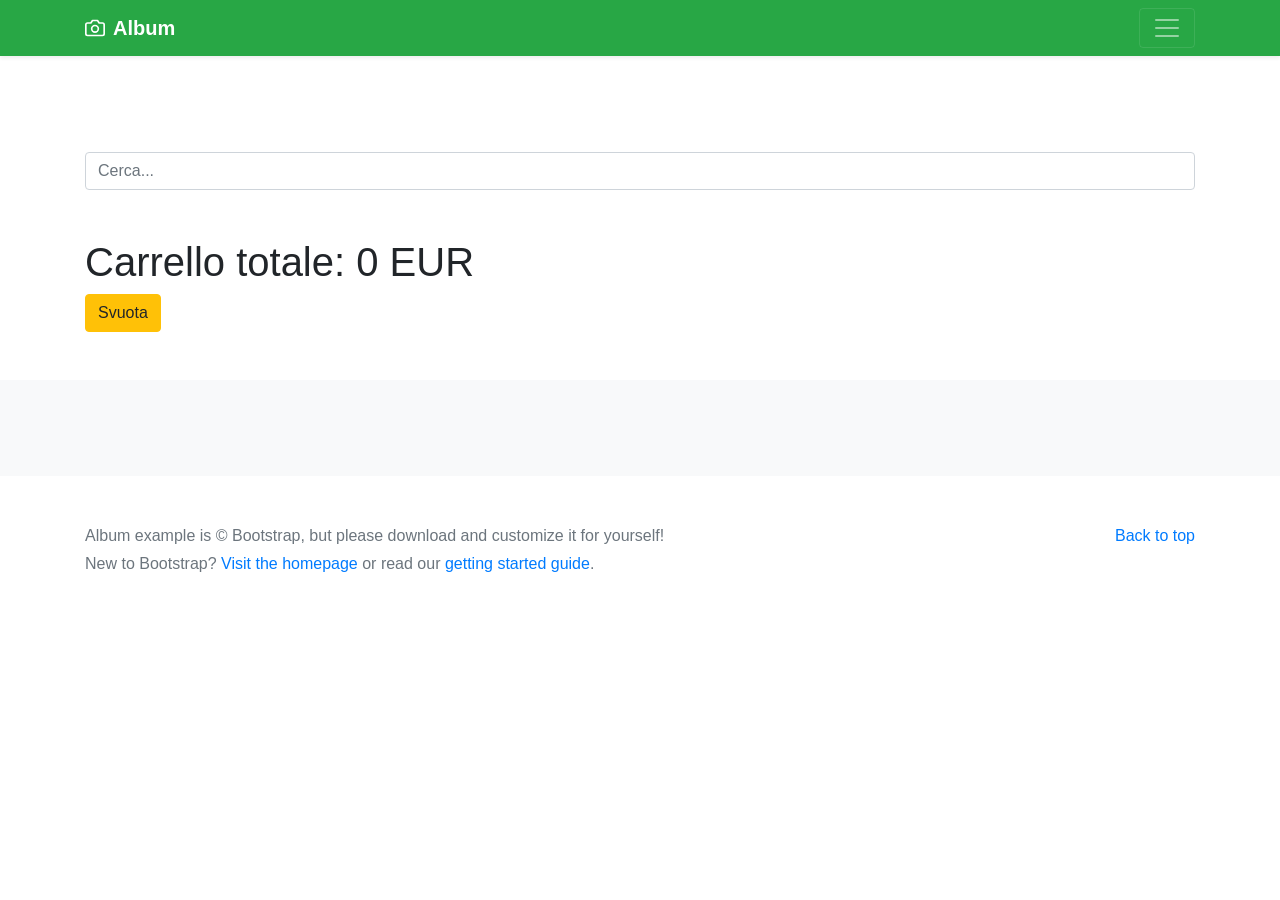
<file: Book Site/index.html>
<!DOCTYPE html>
<html lang="en">
  <head>
    <meta charset="utf-8" />
    <meta
      name="viewport"
      content="width=device-width, initial-scale=1, shrink-to-fit=no"
    />
    <meta name="description" content="" />
    <meta
      name="author"
      content="Mark Otto, Jacob Thornton, and Bootstrap contributors"
    />
    <meta name="generator" content="Hugo 0.101.0" />
    <title>Book Site</title>

    <link
      rel="canonical"
      href="https://getbootstrap.com/docs/4.6/examples/album/"
    />
    <link
      rel="stylesheet"
      href="https://cdn.jsdelivr.net/npm/bootstrap@4.6.2/dist/css/bootstrap.min.css"
      integrity="sha384-xOolHFLEh07PJGoPkLv1IbcEPTNtaed2xpHsD9ESMhqIYd0nLMwNLD69Npy4HI+N"
      crossorigin="anonymous"
    />

    

    <style>
      .bd-placeholder-img {
        font-size: 1.125rem;
        text-anchor: middle;
        -webkit-user-select: none;
        -moz-user-select: none;
        -ms-user-select: none;
        user-select: none;
      }

      @media (min-width: 768px) {
        .bd-placeholder-img-lg {
          font-size: 3.5rem;
        }
      }
    </style>

   
    <link href="./style.css" rel="stylesheet" />
  </head>
  <body>
    <header>
      <div class="collapse bg-info" id="navbarHeader">
        <div class="container">
          <div class="row">
            <div class="col-sm-8 col-md-7 py-4">
              <h4 class="text-white">About</h4>
              <p class="text-muted">
                Add some information about the album below, the author, or any
                other background context. Make it a few sentences long so folks
                can pick up some informative tidbits. Then, link them off to
                some social networking sites or contact information.
              </p>
            </div>
            <div class="col-sm-4 offset-md-1 py-4">
              <h4 class="text-white">Contact</h4>
              <ul class="list-unstyled">
                <li><a href="#" class="text-white">Follow on Twitter</a></li>
                <li><a href="#" class="text-white">Like on Facebook</a></li>
                <li><a href="#" class="text-white">Email me</a></li>
              </ul>
            </div>
          </div>
        </div>
      </div>
      <div class="navbar navbar-dark bg-success shadow-sm">
        <div class="container d-flex justify-content-between">
          <a href="#" class="navbar-brand d-flex align-items-center">
            <svg
             
              width="20"
              height="20"
              fill="none"
              stroke="currentColor"
              stroke-linecap="round"
              stroke-linejoin="round"
              stroke-width="2"
              aria-hidden="true"
              class="mr-2"
              viewBox="0 0 24 24"
              focusable="false"
            >
              <path
                d="M23 19a2 2 0 0 1-2 2H3a2 2 0 0 1-2-2V8a2 2 0 0 1 2-2h4l2-3h6l2 3h4a2 2 0 0 1 2 2z"
              />
              <circle cx="12" cy="13" r="4" />
            </svg>
            <strong>Album</strong>
          </a>
          <button
            class="navbar-toggler"
            type="button"
            data-toggle="collapse"
            data-target="#navbarHeader"
            aria-controls="navbarHeader"
            aria-expanded="false"
            aria-label="Toggle navigation"
          >
            <span class="navbar-toggler-icon"></span>
          </button>
        </div>
      </div>
    </header>

    <main role="main">
      <section class="container py-5">
        <div class="text-center my-5">
          <input onkeyup="searchBook(event)" type="text" placeholder="Cerca..." class="form-control" />
        </div>
        <h1>Carrello totale: <span class="totale">0</span> EUR</h1>
        <button class="btn btn-warning" onclick="emptyCart()"> Svuota </button>
        <ul class="list-group">
        </ul>
      </section>

      <div class="album py-5 bg-light">
        <div class="container">
          <div class="row"></div>
        </div>
      </div>
    </main>

    <footer class="text-muted">
      <div class="container">
        <p class="float-right">
          <a href="#">Back to top</a>
        </p>
        <p>
          Album example is &copy; Bootstrap, but please download and customize
          it for yourself!
        </p>
        <p>
          New to Bootstrap? <a href="/">Visit the homepage</a> or read our
          <a href="../getting-started/introduction/">getting started guide</a>.
        </p>
      </div>
    </footer>

    <script
      src="https://cdn.jsdelivr.net/npm/jquery@3.5.1/dist/jquery.slim.min.js"
      integrity="sha384-DfXdz2htPH0lsSSs5nCTpuj/zy4C+OGpamoFVy38MVBnE+IbbVYUew+OrCXaRkfj"
      crossorigin="anonymous"
    ></script>
    <script src="./index.js"></script>
  </body>
</html>
</file>
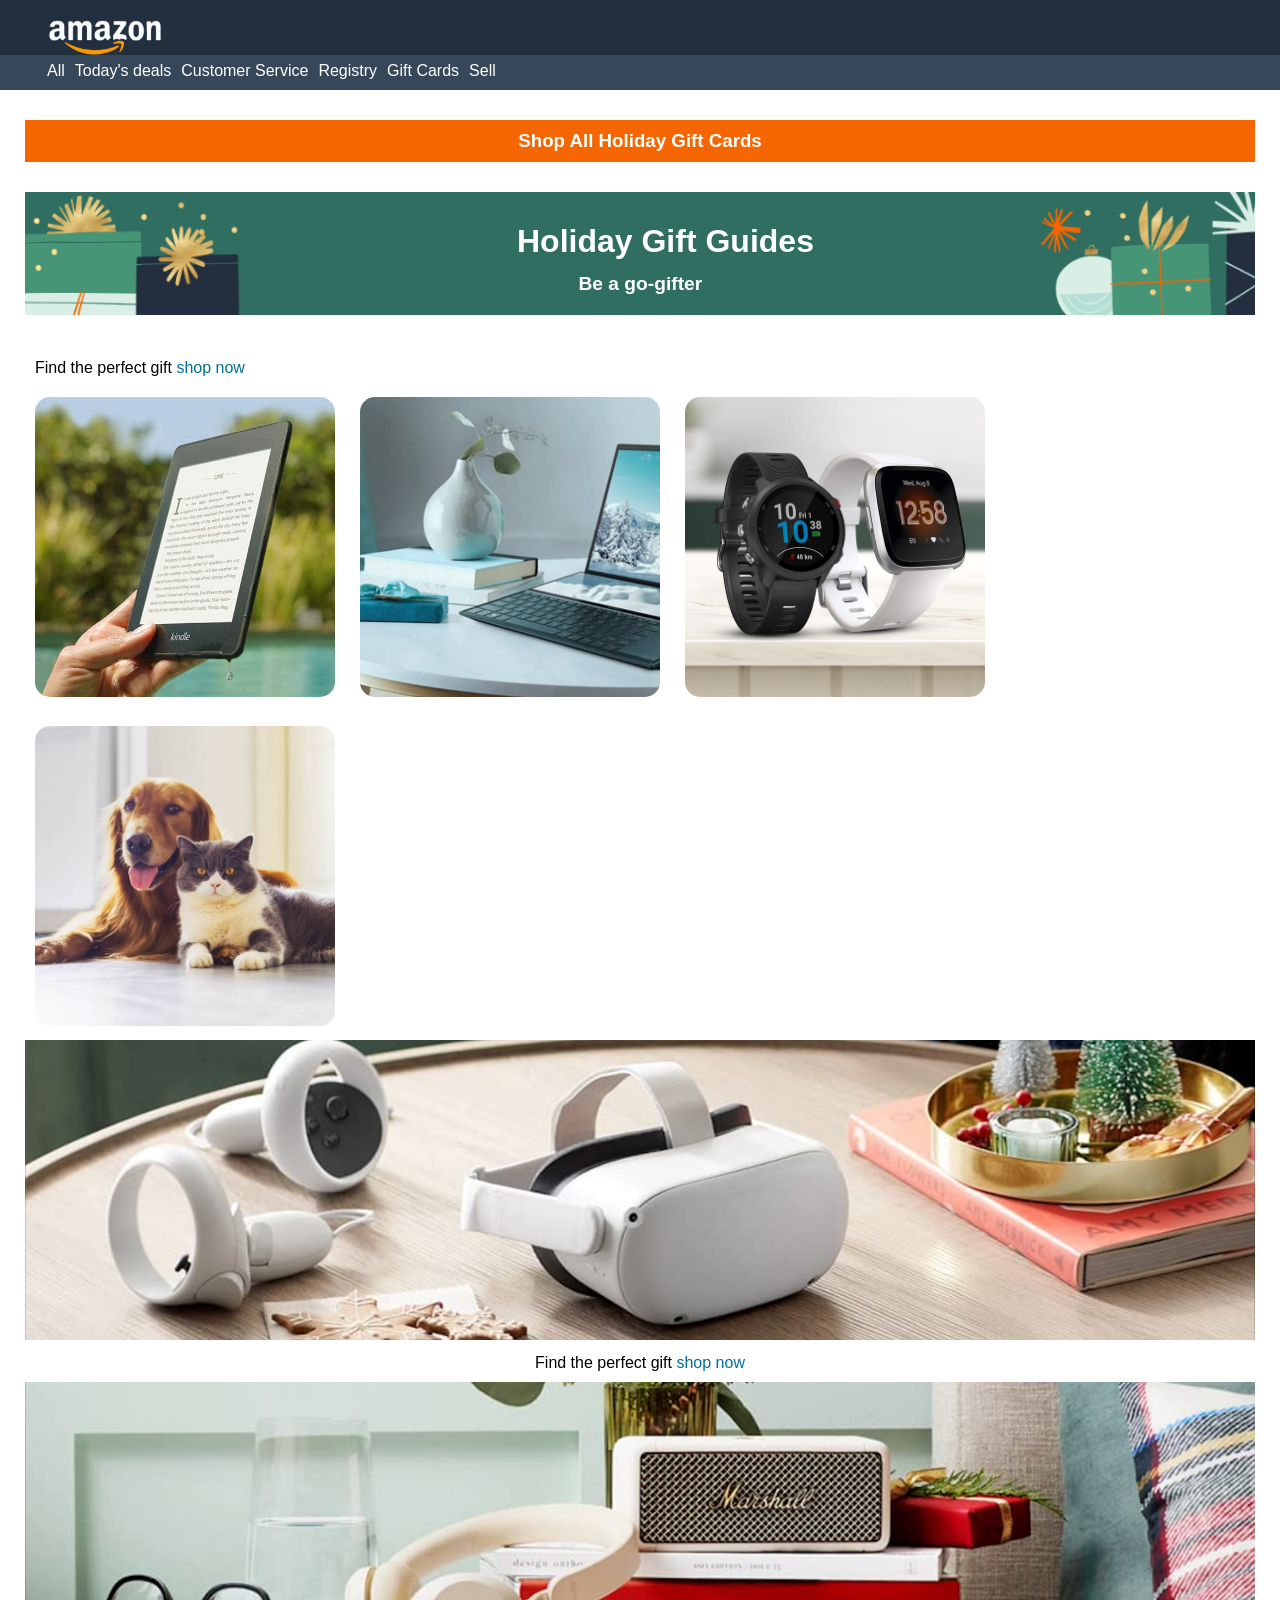
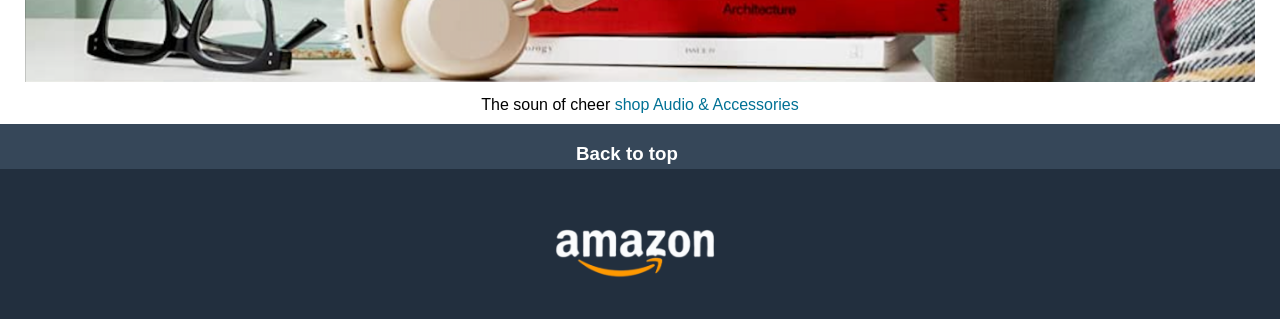
<file: m1-d2/indeex.html>
<!DOCTYPE html>
<html lang="en">

<head>
    <meta charset="UTF-8">
    <meta name="viewport" content="width=device-width, initial-scale=1.0">
    <title>Amazon</title>
    <link rel="stylesheet" href="style.css">
</head>

<body>
    <nav class="navbar">
        <div class="navimg"><img class="logo-img" src="assets/assets/logo.png" alt="logo di amazon"></div>
        <div class="sub-nav">
            <ul class="navbar-links">
                <li>All</li>
                <li>Today's deals</li>
                <li>Customer Service</li>
                <li>Registry</li>
                <li>Gift Cards</li>
                <li>Sell</li>
            </ul>
        </div>
    </nav>

    <header class="spacing header">
        <div class="head-title">
            <h3>Shop All Holiday Gift Cards</h3>
        </div>
        <div class="header-img-container">
            <img class="regali" src="assets/assets/bg-image.png" alt="regali di natale">
            <div class="header-text">
                <h2>Holiday Gift Guides</h2>
                <h5>Be a go-gifter</h5>
            </div>

        </div>
    </header>

    <main>
        <section class="First-section spacing">
            <div class="product-text">Find the perfect gift <span>shop now</span></div>
            <div class="product-container">
                <div><img class="product-image" src="./assets/assets/img_1.jpg" alt="tablet"></div>
                <div><img class="product-image"  src="assets/assets/img_2.jpg" alt="vaso"></div>
                <div><img class="product-image"  src="assets/assets/img_3.jpg" alt="orologio"></div>
                <div><img class="product-image"  src="assets/assets/img_4.jpg" alt="cane e gatto"></div>
            </div>
        </section>
        <section class="end-section spacing">
            <div><img class="end-section-img" src="assets/assets/img_9.png" alt="visore vr"></div>
        <div class="product-text">Find the perfect gift <span>shop now</span></div>
        </section>
        <section class="end-section spacing">   <div><img class="end-section-img" src="assets/assets/img_10.png" alt="radio vintage"></div>
            <div class="product-text">The soun of cheer <span>shop Audio & Accessories</span></div></section>
    </main>


    <footer>
<div class="end-bar"><h3 class="end-text">Back to top</h3></div>
<div class="end-logo"><img class="end-logo-img" src="assets/assets/logo.png" alt="logo amazon"></div>
    </footer>

</body>

</html>
</file>
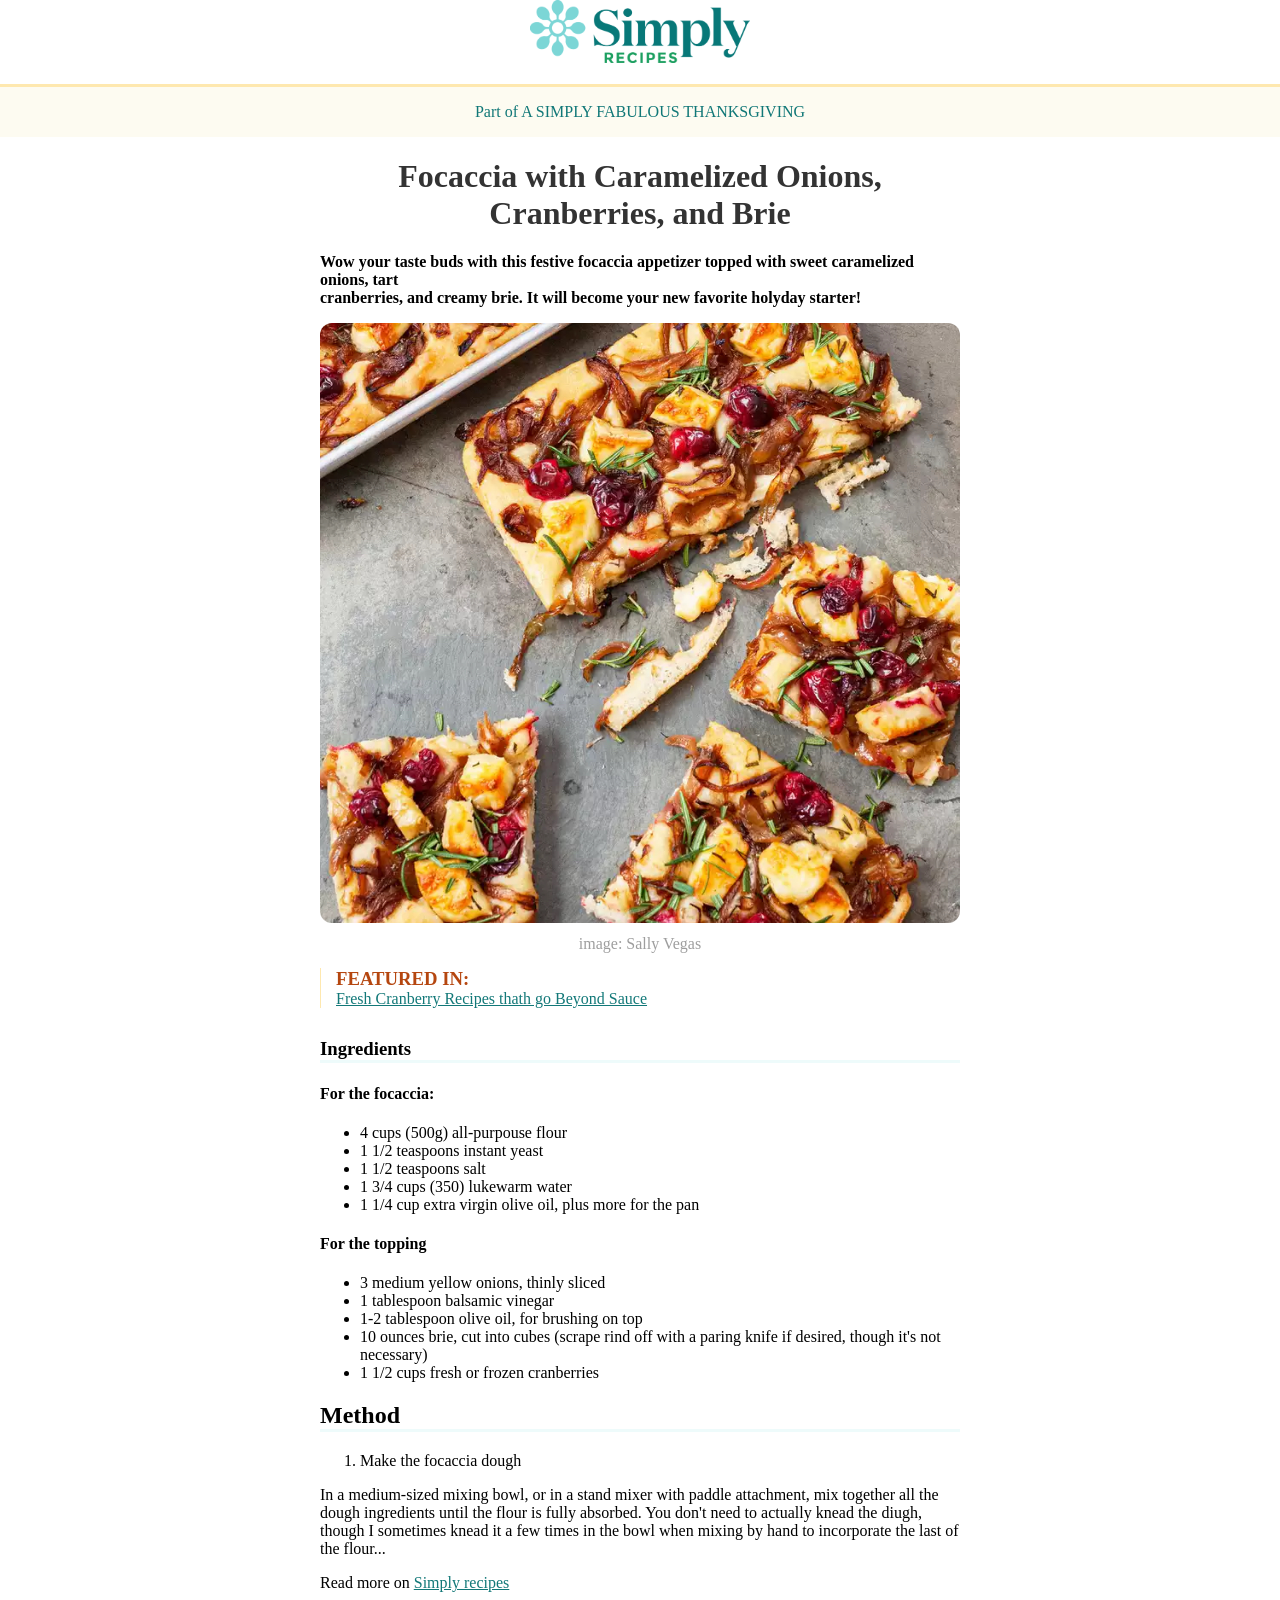
<file: modulo 1/m1/indeex.html>
<!DOCTYPE html>
<html lang="it">

<head>
    <meta charset="UTF-8">
    <meta name="viewport" content="width=, initial-scale=1.0">
    <title>Document</title>
    <link rel="stylesheet" href="style.css">
</head>

<body>
    <nav class="nav">
        <div class="container-logo">
            <img class="simply" src="assets/Simply_Recipes_Logo_-_2021.png" alt="simply recipes logo">
        </div>

        <div class="sub">
            <p>Part of <span>A SIMPLY FABULOUS THANKSGIVING</span></p>
             
        </div>
    </nav>
<main >
    
<div class="main-div">
    <h1>Focaccia with Caramelized Onions, <br> Cranberries, and Brie</h1>
    <p><strong>Wow your taste buds with this festive focaccia appetizer topped with sweet caramelized onions, tart <br> cranberries, and creamy brie. 
        It will become your new favorite holyday starter!</strong></p>

        <figure><img src="assets/focaccia.2.webp" alt="immagine focaccia">
         <figcaption>image: Sally Vegas</figcaption>
        
        </figure>
<div class="sub-img">
<h3>FEATURED IN:</h3>
<a href="#">Fresh Cranberry Recipes thath go Beyond Sauce</a>
</div>
<div class="ingredient-list">
    <h3 class="border">Ingredients</h3>
<h4> For the focaccia:</h4>
<ul>
<li>4 cups (500g) all-purpouse flour</li>
<li>1 1/2 teaspoons instant yeast</li>
<li>1 1/2 teaspoons salt</li>
<li>1 3/4 cups (350) lukewarm water</li>
<li>1 1/4 cup extra virgin olive oil, plus more for the pan</li>
</ul>
<h4>For the topping</h4>
<ul>
<li>3 medium yellow onions, thinly sliced</li>
<li>1 tablespoon balsamic vinegar</li>
<li>1-2 tablespoon olive oil, for brushing on top</li>
<li>10 ounces brie, cut into cubes (scrape rind off with a paring knife if
    desired, though it's not necessary)
</li>
<li>1 1/2 cups fresh or frozen cranberries</li>    
</ul>
<h2 class="border">Method</h2>
<ol>
    <li>Make the focaccia dough </li>
</ol>
<p>In a medium-sized mixing bowl, or in a stand mixer with paddle attachment, mix together all the dough ingredients until the flour is fully absorbed.
    You don't need to actually knead the diugh, though I sometimes knead it a few times in the bowl when mixing by hand to incorporate the last of the flour... </p>
<p>Read more on <span><a href="#">Simply recipes</a></span></p>

</div>


    </div>





    

</main>

</body>

</html>
</file>
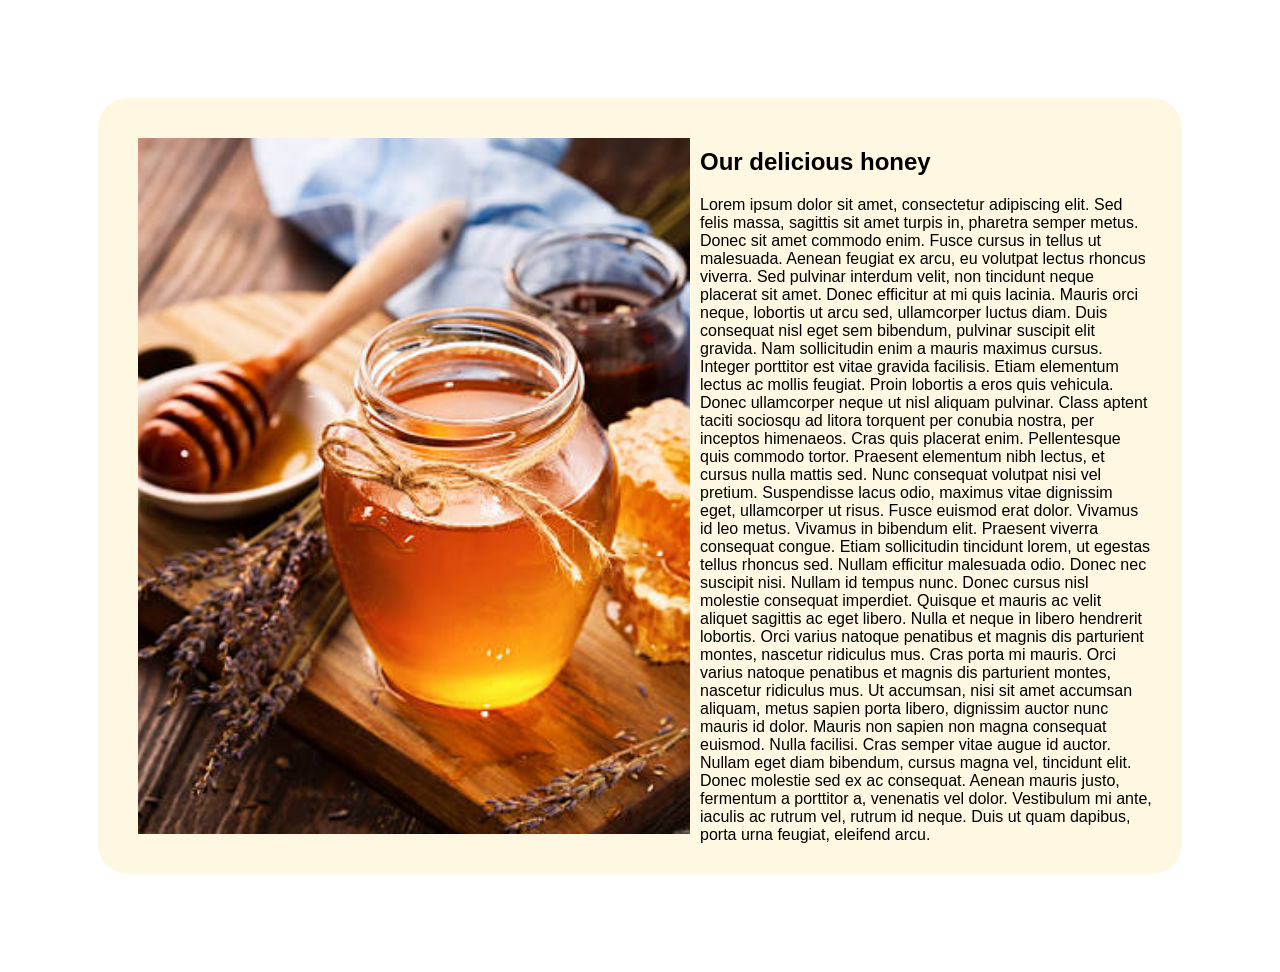
<file: w1-d4/article/article.html>
<!DOCTYPE html>
<html lang="en">
  <head>
    <meta charset="UTF-8" />
    <meta http-equiv="X-UA-Compatible" content="IE=edge" />
    <meta name="viewport" content="width=device-width, initial-scale=1.0" />
    <link rel="stylesheet" href="article.css" />
    <title>Document</title>
  </head>
  <body>
    <article>
      <img src="../_assets/honey.jpg" alt="honey" />
      <div class="article__text">
        <h1>Our delicious honey</h1>
        Lorem ipsum dolor sit amet, consectetur adipiscing elit. Sed felis
        massa, sagittis sit amet turpis in, pharetra semper metus. Donec sit
        amet commodo enim. Fusce cursus in tellus ut malesuada. Aenean feugiat
        ex arcu, eu volutpat lectus rhoncus viverra. Sed pulvinar interdum
        velit, non tincidunt neque placerat sit amet. Donec efficitur at mi quis
        lacinia. Mauris orci neque, lobortis ut arcu sed, ullamcorper luctus
        diam. Duis consequat nisl eget sem bibendum, pulvinar suscipit elit
        gravida. Nam sollicitudin enim a mauris maximus cursus. Integer
        porttitor est vitae gravida facilisis. Etiam elementum lectus ac mollis
        feugiat. Proin lobortis a eros quis vehicula. Donec ullamcorper neque ut
        nisl aliquam pulvinar. Class aptent taciti sociosqu ad litora torquent
        per conubia nostra, per inceptos himenaeos. Cras quis placerat enim.
        Pellentesque quis commodo tortor. Praesent elementum nibh lectus, et
        cursus nulla mattis sed. Nunc consequat volutpat nisi vel pretium.
        Suspendisse lacus odio, maximus vitae dignissim eget, ullamcorper ut
        risus. Fusce euismod erat dolor. Vivamus id leo metus. Vivamus in
        bibendum elit. Praesent viverra consequat congue. Etiam sollicitudin
        tincidunt lorem, ut egestas tellus rhoncus sed. Nullam efficitur
        malesuada odio. Donec nec suscipit nisi. Nullam id tempus nunc. Donec
        cursus nisl molestie consequat imperdiet. Quisque et mauris ac velit
        aliquet sagittis ac eget libero. Nulla et neque in libero hendrerit
        lobortis. Orci varius natoque penatibus et magnis dis parturient montes,
        nascetur ridiculus mus. Cras porta mi mauris. Orci varius natoque
        penatibus et magnis dis parturient montes, nascetur ridiculus mus. Ut
        accumsan, nisi sit amet accumsan aliquam, metus sapien porta libero,
        dignissim auctor nunc mauris id dolor. Mauris non sapien non magna
        consequat euismod. Nulla facilisi. Cras semper vitae augue id auctor.
        Nullam eget diam bibendum, cursus magna vel, tincidunt elit. Donec
        molestie sed ex ac consequat. Aenean mauris justo, fermentum a porttitor
        a, venenatis vel dolor. Vestibulum mi ante, iaculis ac rutrum vel,
        rutrum id neque. Duis ut quam dapibus, porta urna feugiat, eleifend
        arcu.
      </div>
    </article>
  </body>
</html>
</file>
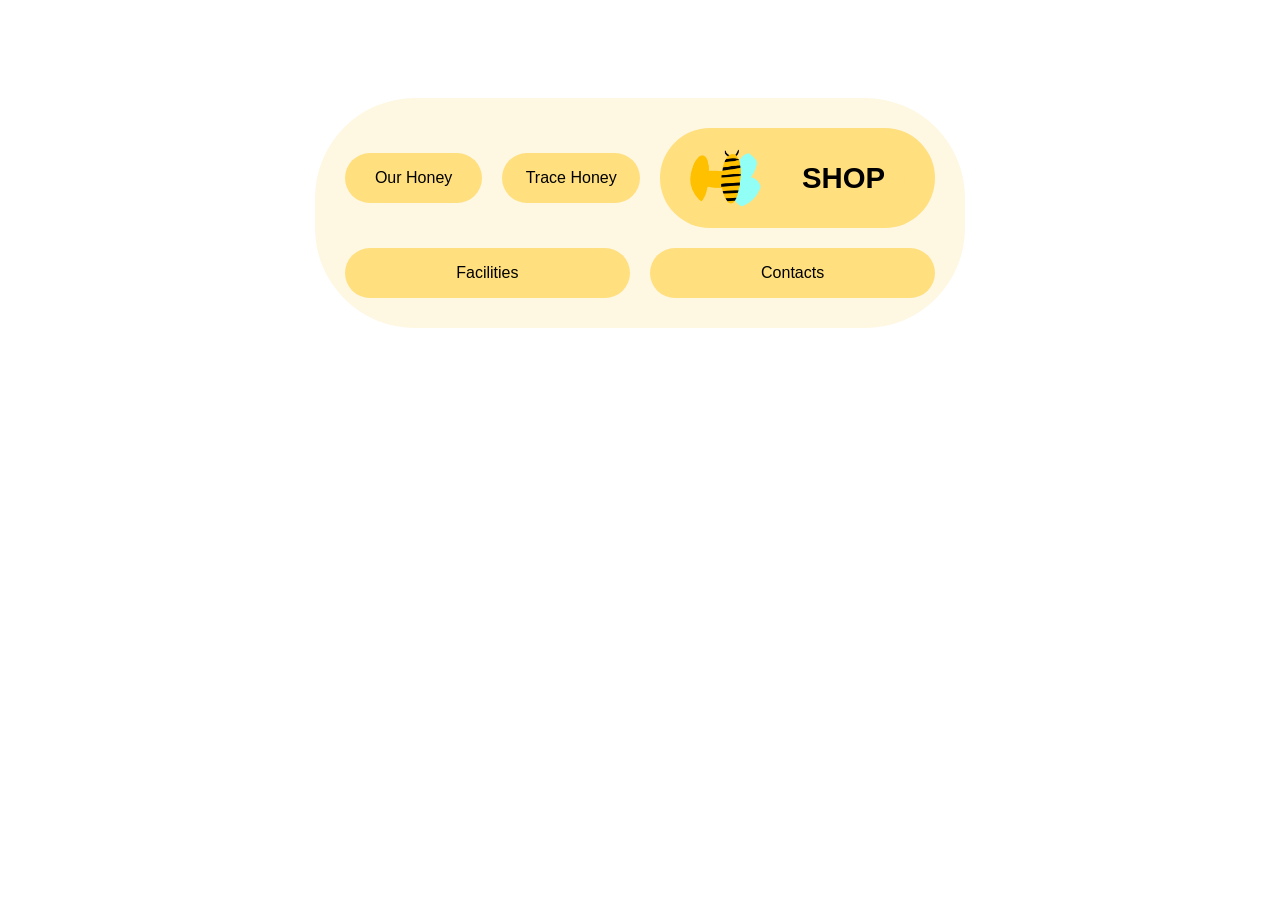
<file: w1-d4/navBar/nav.html>
<!DOCTYPE html>
<html lang="en">
<head>
    <meta charset="UTF-8">
    <meta http-equiv="X-UA-Compatible" content="IE=edge">
    <meta name="viewport" content="width=device-width, initial-scale=1.0">
    <link rel="stylesheet" href="./nav.css">
    <title>Document</title>
</head>
<body>
    <nav>
        <div class="nav__item--small">Our Honey</div>
        <div class="nav__item--small">Trace Honey</div>
        <div class="nav__item--big">
            <img src="../_assets/logo.png" alt="logo">
            <div class="nav__cta">
                SHOP
            </div>
        </div>
        <div class="nav__item--small">Facilities</div>
        <div class="nav__item--small">Contacts</div>
    </nav>

    
</body>
</html>
</file>
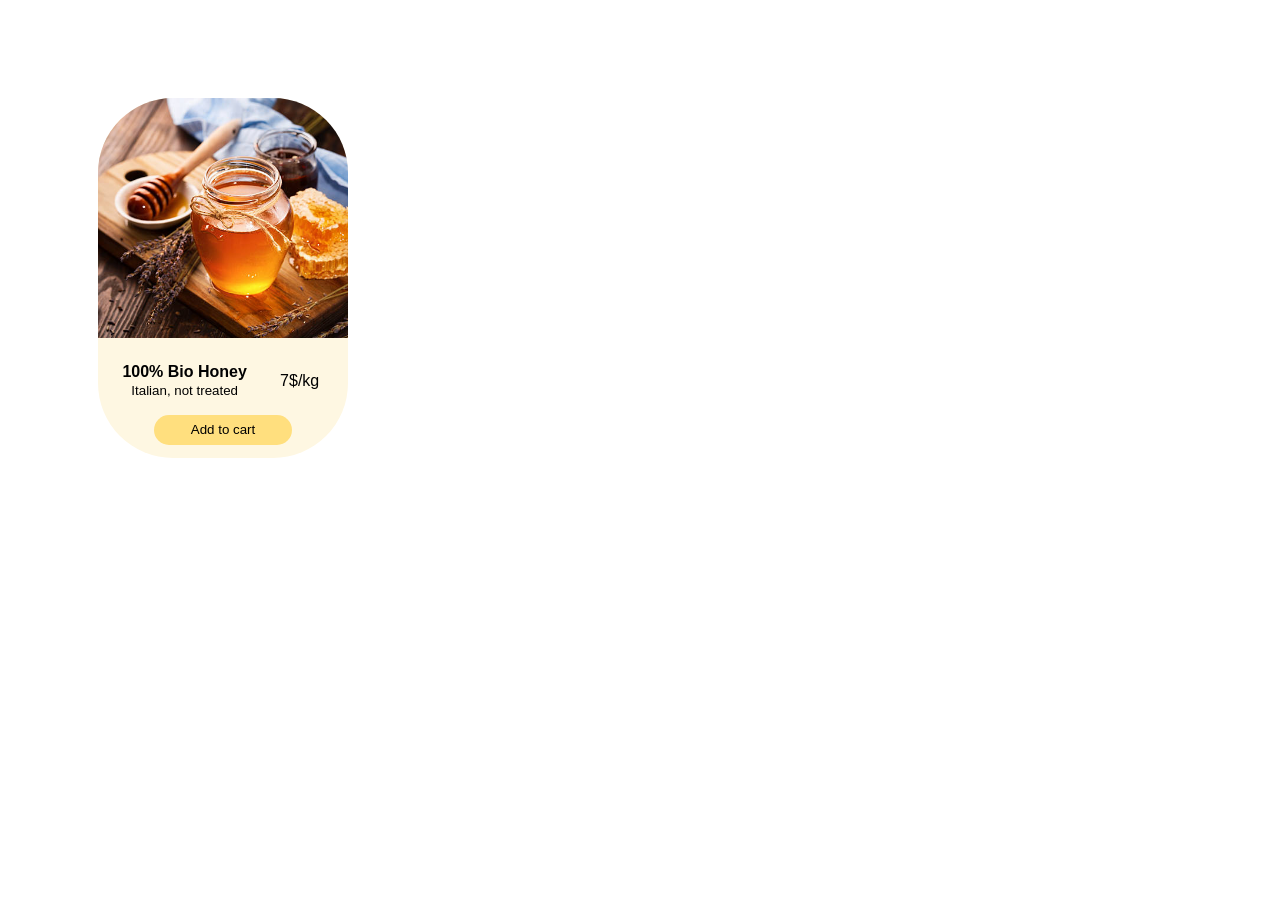
<file: w1-d4/prCard/p-card.html>
<!DOCTYPE html>
<html lang="en">
<head>
    <meta charset="UTF-8">
    <meta http-equiv="X-UA-Compatible" content="IE=edge">
    <meta name="viewport" content="width=device-width, initial-scale=1.0">
    <link rel="stylesheet" href="product.css">
    <title>Document</title>
</head>
<body>
    <div class="prod__card">
        <img src="../_assets/honey.jpg" class="prod__img" alt="honey">
        <div class="prod__info">
            <div class="prod__data">
                <div class="prod__name">
                    <div class="main">100% Bio Honey</div>
                    <small>Italian, not treated</small>
                </div>
                <div class="prod__price">7$/kg</div>
            </div>
            <div class="prod__cta">
                <button>Add to cart</button>
            </div>
        </div>
    </div>
    
</body>
</html>
</file>
<file: Book Site/style.css>
.jumbotron {
  padding-top: 3rem;
  padding-bottom: 3rem;
  margin-bottom: 0;
  background-color: #fff;
}
@media (min-width: 768px) {
  .jumbotron {
    padding-top: 6rem;
    padding-bottom: 6rem;
  }
}

.jumbotron p:last-child {
  margin-bottom: 0;
}

.jumbotron h1 {
  font-weight: 300;
}

.jumbotron .container {
  max-width: 40rem;
}

.card img {
  aspect-ratio: 1/1.7;
  object-fit: cover;
  width: 100%;
}



footer {
  padding-top: 3rem;
  padding-bottom: 3rem;
}

footer p {
  margin-bottom: .25rem;
}
</file>
<file: m1-d2/style.css>
:root {
    --logo-bg: #222F3E;
    --navbar-bg: #364759;
    --header-orange: #F56600;
    --link-color: #007195;
}

body {
    margin: 0;
    padding: 0;
    font-family: Arial, Helvetica, sans-serif;
}

.navbar {
    background-color: var(--logo-bg);
}

.navimg {
    margin-left: 30px;
    padding: 15px;
    height: 25px;
}

.logo-img {
    width: 120px;

}

.spacing {
    padding: 0 25px 0 25px;

}

.header {
    margin: 30px 0 30px 0;
}

.sub-nav {

    background-color: var(--navbar-bg);
    color: white;
    height: 35px;
}

.navbar-links {
    display: flex;
    list-style: none;
    gap: 10px;
    padding: 0;
    margin: 0;
}

ul.navbar-links {
    margin: 0 10px 0 40px;
    padding: 7px;
}

.head-title h3 {
    padding: 0;
    margin: 0;
}

.head-title {
    color: white;
    background-color: var(--header-orange);
    padding: 10px;
    text-align: center;
    font-weight: 500;
}

.regali {
    width: 100%;
    margin-top: 30px;
    height: 45;
}

.header-img-container {
    position: relative;
}

.header-text h2 {
    color: white;
    position: absolute;
    top: 22%;
    left: 40%;
    font-size: xx-large;
}

.header-text h5 {
    color: white;
    position: absolute;
    top: 50%;
    left: 45%;
    font-size: larger;
}

.end-section {text-align: center;
   
}
span{
    color: var(--link-color);
}
.product-text{
    padding: 10px;
}
.product-container {
    display: flex;
    flex-wrap: wrap;
    justify-content: start;
    align-items: start;
    gap: 25px;
    padding: 10px;
}

.product-image {
    width: 300px;
    height: 300px;
    border-radius: 15px;
object-fit: cover;
}

.end-section-img{
   width: 100%;
    height: 300px;
    object-fit: cover;
    
}
.end-bar{position: relative;
    text-align: center;
    color: white;
    background-color: var(--navbar-bg);
    height: 45px;
}
.end-text{
    position: absolute;
    left: 45%;
    
}
.end-logo{position: relative;
    text-align: center;
    background-color: var(--logo-bg);
    height: 150px;
}
.end-logo-img{
    position: absolute;
    width: 170px;
    top: 35%;
    left: 43%;
}
</file>
<file: modulo 1/m1/style.css>
body{
margin: 0 auto;
padding: 0 auto;
}
.nav{
    display: flex;
    flex-direction: column;
    justify-content: center;
    align-items: center;
    gap: 17px;
}

.simply {
width: 220px;
}

.sub {
    border-top:3px solid #fee8af;
    background-color: #fdfbf1;
    width: 100%;
    text-align: center;
    color:#107777;
   }

   main{
    display: flex;
flex-direction: column;
width: 100%;
justify-content: center;
align-items: center;}

   .main-div {
    width: 50%;
   }

   figure{
    padding: 0;
    margin: 0;
   } 

   main h1 {
    color: #333333;
    padding-left: 45px;
    padding-right: 45px;
    text-align: center;
    
   }
   main img {
    height: 600px;
    width: 100%;
    object-fit: cover;
    border-radius: 12px;

   }
   figcaption {
    margin-top: 8px;
    text-align: center;
    color: #9e9e9e;
   }

.sub-img {
margin-top: 15px;
  border-left: 1px solid #fee8af;
  padding-left: 15px;
  margin-bottom: 30px;
}

.sub-img h3 {
    color: #b5460f;
    margin: 0;
    padding: 0;
}

   a {
    color:#127878;
   }

   .border {
    
    border-bottom: 3px solid #eefbfb;
   }
</file>
<file: w1-d4/article/article.css>
body {
    padding: 90px;
    font-family: Arial, Helvetica, sans-serif;
}
article {
    display: flex;
    flex-wrap: wrap-reverse;

    background-color: #fef7e2;
    border-radius: 30px;
    padding: 30px;
}
article img {
    flex: 1 1 500px;
    overflow: hidden;
    margin: 10px;
    object-fit: cover;

}

article .article__text {
    flex: 1 1 400px;
    /* margin: 30px; */

}
</file>
<file: w1-d4/navBar/nav.css>
body {
    padding: 90px;
    font-family: Arial, Helvetica, sans-serif;
    display: flex;
    justify-content: center;
}

* {
    box-sizing: border-box;
}

nav {
    background-color: #FEF7E2;
    width: 60%;
    min-width: 320px;
    min-height: 160px;
    border-radius: 100px;

    display: flex;
    align-items: center;
    flex-wrap: wrap;
    padding: 20px;
    box-sizing: border-box;
    
}
nav * {
    margin: 10px;
    background-color: #FFDF7E;
    border-radius: 100px;

    display: flex;
    justify-content: center;
    align-items: center;
}
nav .nav__item--small {
    flex: 1 0 100px;
    
    height: 50px;

}

nav .nav__item--big {
    flex: 2 0 200px;
    height: 100px;

    display: flex;
    padding: 20px;
    
}

.nav__item--big img {
    flex: 1 0 60px;
    height: 60px;
}

.nav__item--big .nav__cta {
    flex: 2 0 120px;
    font-weight: bold;
    font-size: 22pt;
    
}
</file>
<file: w1-d4/prCard/product.css>
body {
    padding: 90px;
    font-family: Arial, Helvetica, sans-serif;
  }
  
  .prod__card {
    width: 15vw;
    min-width: 250px;
    min-height: 40vh;
  
    background-color: #fef7e2;
    border-radius: 75px;
  
    display: flex;
    flex-direction: column;
    overflow: hidden;
  }
  
  .prod__card .prod__img {
    flex: 3 0 240px;
    object-fit: cover;
  }
  
  .prod__card .prod__info {
    flex: 1 0 120px;
  
    display: flex;
    flex-direction: column;
    align-items: center;
  
    padding: 10px;
    box-sizing: border-box;
  }
  
  .prod__card div {
    width: 100%;
  }
  
  .prod__info .prod__data {
    flex: 2 0 66%;
    display: flex;
    align-items: center;
  }
  
  .prod__data .prod__name {
    flex: 2 0 66%;
    text-align: center;
  }
  
  .prod__name .main {
    font-weight: bold;
  }
  
  .prod__data .prod__price {
    flex: 1 0 33%;
    text-align: center;
  }
  
  .prod__info .prod__cta {
    flex: 1 0 33%;
    text-align: center;
  }
  
  .prod__cta button {
    width: 60%;
    height: 90%;
    background-color: #ffdf7e;
    border: none;
    border-radius: 40px;
    /* font-weight: bold; */
  }
</file>
